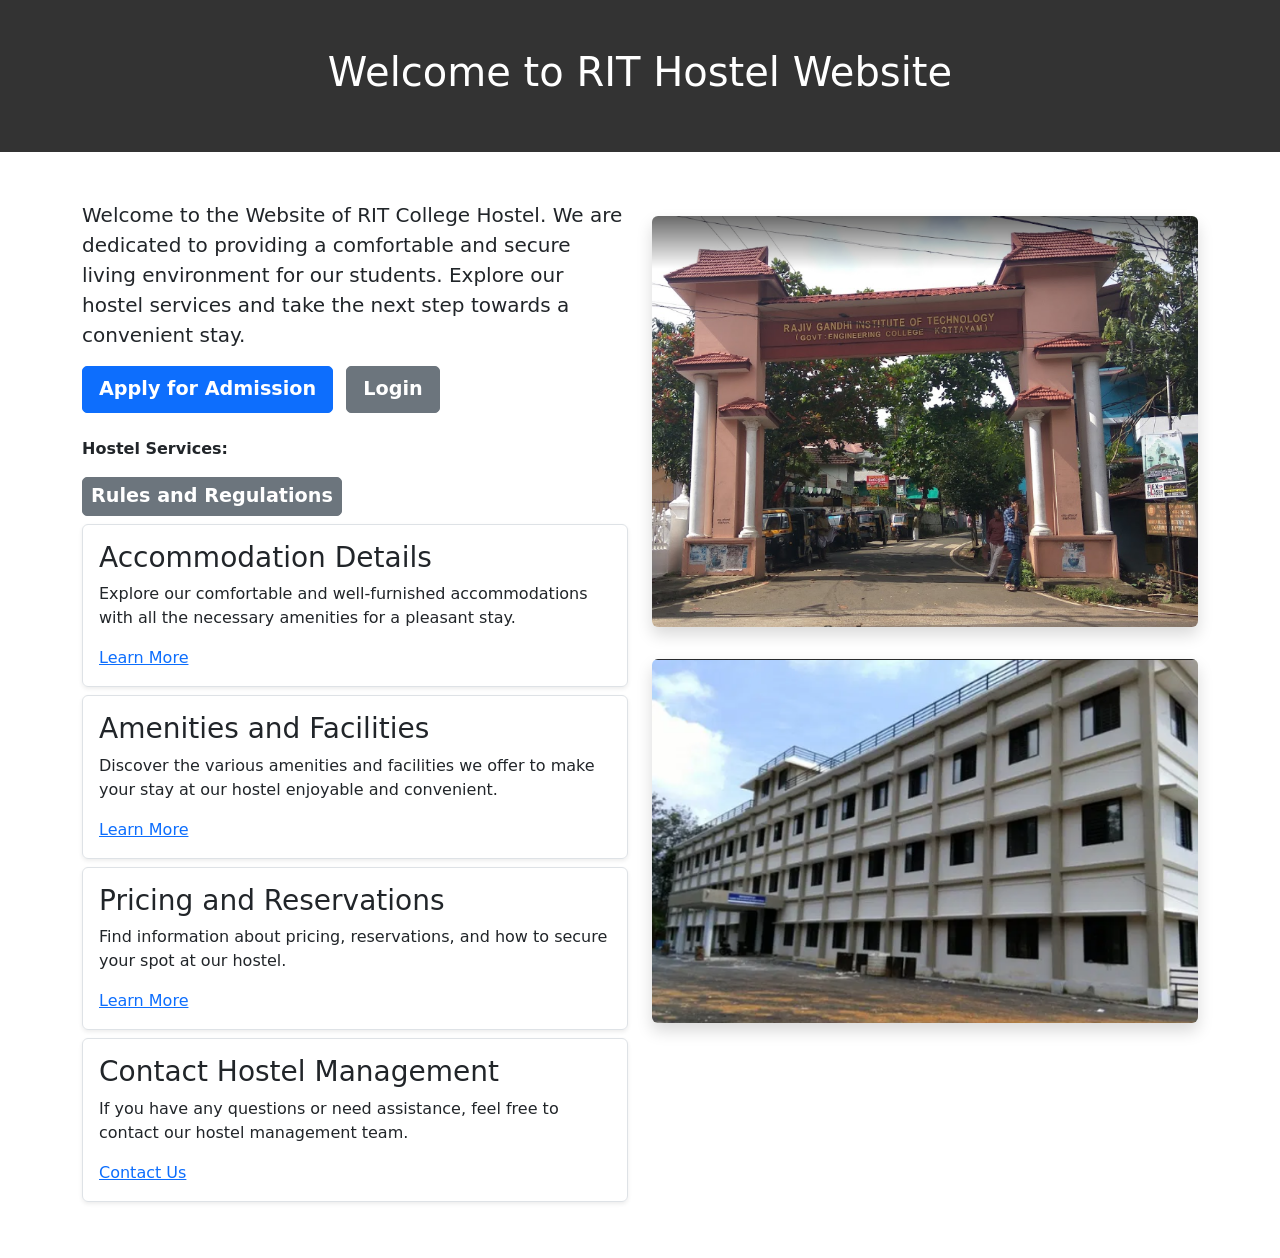
<file: index.html>
<!DOCTYPE html>
<html lang="en">
<head>
    <meta charset="UTF-8">
    <meta name="viewport" content="width=device-width, initial-scale=1.0">
    <title>Welcome to Our College</title>

    <!-- Add links to include Bootstrap 5 CSS and JavaScript -->
    <link href="https://cdn.jsdelivr.net/npm/bootstrap@5.0.0/dist/css/bootstrap.min.css" rel="stylesheet">
    <script src="https://cdn.jsdelivr.net/npm/bootstrap@5.0.0/dist/js/bootstrap.bundle.min.js"></script>

    <style>
        .header-bg {
            background: #333;
            color: #fff;
        }
        .cta-button {
            font-weight: bold;
            border-radius: 5px;
            font-size: 1.2rem;
        }
    </style>
</head>
<body>
    <header class="header-bg text-center py-5">
        <h1>Welcome to RIT Hostel Website</h1>
    </header>

    <div class="container my-5">
        <div class="row">
            <div class="col-lg-6">
                <p class="lead">
                    Welcome to the Website of RIT College Hostel. We are dedicated to providing a comfortable and secure living environment for our students. Explore our hostel services and take the next step towards a convenient stay.
                </p>
                <a href="php/hoste_student_registration.php" class="btn btn-primary btn-lg me-2 cta-button">Apply for Admission</a>
                <a href="login.php" class="btn btn-secondary btn-lg cta-button">Login</a>
                <div class="mt-4">
                    <p class="fw-bold">Hostel Services:</p>
                    <a href="./php/rules_and_regulations.html" class="btn btn-sm btn-secondary  cta-button">Rules and Regulations</a>
                    <div class="hostel-services">
                        <div class="hostel-service-item border rounded p-3 shadow-sm my-2">
                            <h3>Accommodation Details</h3>
                            <p>Explore our comfortable and well-furnished accommodations with all the necessary amenities for a pleasant stay.</p>
                            <a href="accommodation.html" class="btn-sm text-primary">Learn More</a>
                        </div>
                        <div class="hostel-service-item border rounded p-3 shadow-sm my-2">
                            <h3>Amenities and Facilities</h3>
                            <p>Discover the various amenities and facilities we offer to make your stay at our hostel enjoyable and convenient.</p>
                            <a href="amenities.html" class="btn-sm text-primary">Learn More</a>
                        </div>
                        <div class="hostel-service-item border rounded p-3 shadow-sm my-2">
                            <h3>Pricing and Reservations</h3>
                            <p>Find information about pricing, reservations, and how to secure your spot at our hostel.</p>
                            <a href="pricing.html" class="btn-sm text-primary">Learn More</a>
                        </div>
                        <div class="hostel-service-item border rounded p-3 shadow-sm my-2">
                            <h3>Contact Hostel Management</h3>
                            <p>If you have any questions or need assistance, feel free to contact our hostel management team.</p>
                            <a href="contact-hostel.html" class="btn-sm text-primary">Contact Us</a>
                        </div>
                    </div>
                </div>
            </div>
            <div class="col-lg-6">
                <img class="img-fluid rounded my-3 shadow" src="./assets/college-img.png" alt="College Image">
                <img class="img-fluid rounded my-3 shadow" src="./assets/college-hostel.png" alt="College Hostel">
            </div>
        </div>
    </div>
</body>
</html>
</file>
